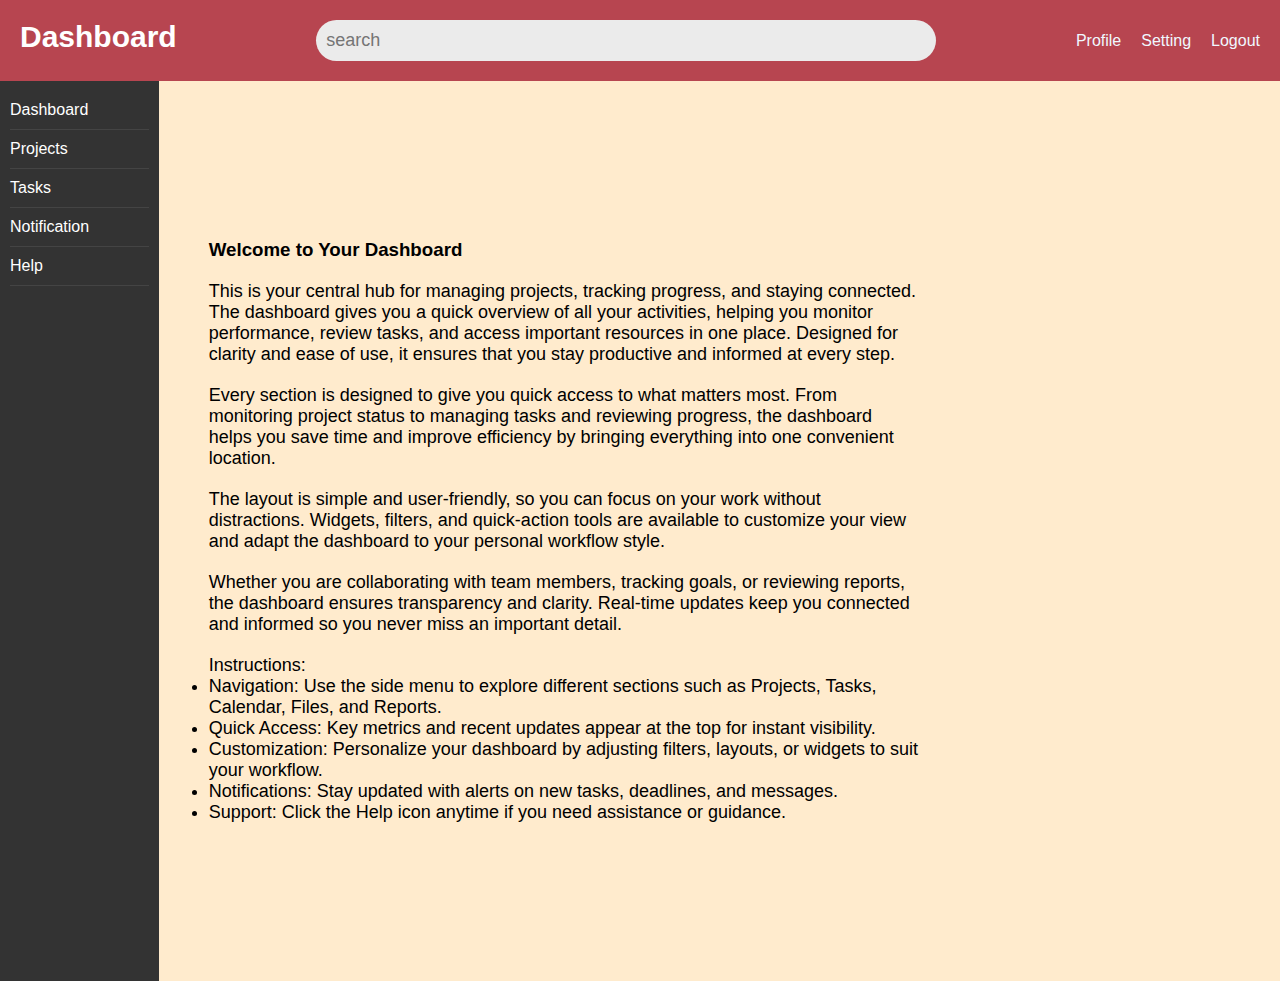
<file: index.html>
<!DOCTYPE html>
<html lang="en">

<head>
    <meta charset="UTF-8">
    <meta name="viewport" content="width=device-width, initial-scale=1.0">
    <title>Dashboard</title>
    <link rel="stylesheet" href="css/style.css">
</head>

<body>
    <header>
        <div class="navbar">

            <div class="logo">
                <h2>Dashboard</h2>
            </div>

            <div class="search">
                <input type="text" placeholder="search">
            </div>


            <div class="nav">
                <a href="#">Profile</a>
                <a href="#">Setting</a>
                <a href="#">Logout</a>
            </div>
        </div>

        </div>
    </header>


    <section>
        <div class="parent">
            <div class="sidebar">
                <div class="rows">
                <a href="#">Dashboard</a>
                <a href="#">Projects</a>
                <a href="#">Tasks </a>
                <a href="#">Notification</a>
                <a href="#">Help</a>
                </div>
            </div>


            <div class="rightside">
                <div class="column3">
                     <h3>Welcome to Your Dashboard</h3>

                    <p>
                        This is your central hub for managing projects, tracking progress, and staying connected. The
                        dashboard gives you a quick overview of all your activities, helping you monitor performance,
                        review tasks, and access important resources in one place. Designed for clarity and ease of use,
                        it ensures that you stay productive and informed at every step.
                    </p>

                    <p>
                        Every section is designed to give you quick access to what matters most. From monitoring project
                        status to managing tasks and reviewing progress, the dashboard helps you save time and improve
                        efficiency by bringing everything into one convenient location.
                    </p>

                    <p>
                        The layout is simple and user-friendly, so you can focus on your work without distractions.
                        Widgets, filters, and quick-action tools are available to customize your view and adapt the
                        dashboard to your personal workflow style.
                    </p>

                    <p>
                        Whether you are collaborating with team members, tracking goals, or reviewing reports, the
                        dashboard ensures transparency and clarity. Real-time updates keep you connected and informed so
                        you never miss an important detail.
                    </p>
                    <div>
                    <p>Instructions:
                        </p>
                    <ul>
                        <li>
                            Navigation: Use the side menu to explore different sections such as Projects, Tasks,
                            Calendar, Files, and Reports.
                        </li>
                        <li>
                            Quick Access: Key metrics and recent updates appear at the top for instant visibility.
                        </li>
                        <li>
                            Customization: Personalize your dashboard by adjusting filters, layouts, or widgets to suit
                            your workflow.
                        </li>
                        <li>
                            Notifications: Stay updated with alerts on new tasks, deadlines, and messages.
                        </li>
                        <li>
                            Support: Click the Help icon anytime if you need assistance or guidance.
                        </li>
                    </ul>
                    </div>
                </div>



            </div>

    </section>


</body>

</html>
</file>
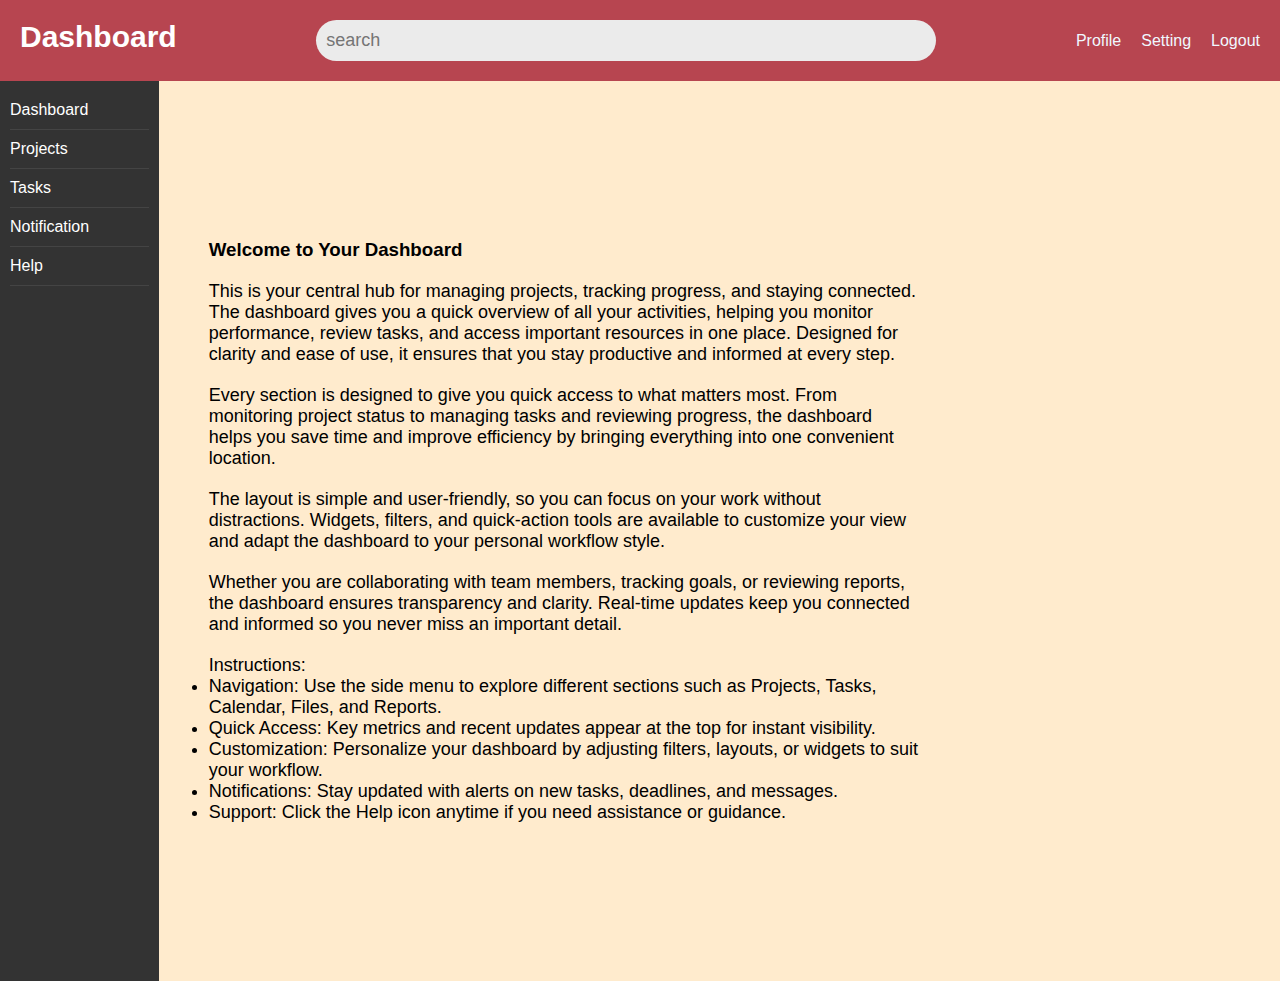
<file: dashboard.html>
<!DOCTYPE html>
<html lang="en">

<head>
    <meta charset="UTF-8">
    <meta name="viewport" content="width=device-width, initial-scale=1.0">
    <title>Dashboard</title>
    <link rel="stylesheet" href="css/style.css">
</head>

<body>
    <header>
        <div class="navbar">

            <div class="logo">
                <h2>Dashboard</h2>
            </div>

            <div class="search">
                <input type="text" placeholder="search">
            </div>


            <div class="nav">
                <a href="#">Profile</a>
                <a href="#">Setting</a>
                <a href="#">Logout</a>
            </div>
        </div>

        </div>
    </header>


    <section>
        <div class="parent">
            <div class="sidebar">
                <div class="rows">
                <a href="#">Dashboard</a>
                <a href="#">Projects</a>
                <a href="#">Tasks </a>
                <a href="#">Notification</a>
                <a href="#">Help</a>
                </div>
            </div>


            <div class="rightside">
                <div class="column3">
                     <h3>Welcome to Your Dashboard</h3>

                    <p>
                        This is your central hub for managing projects, tracking progress, and staying connected. The
                        dashboard gives you a quick overview of all your activities, helping you monitor performance,
                        review tasks, and access important resources in one place. Designed for clarity and ease of use,
                        it ensures that you stay productive and informed at every step.
                    </p>

                    <p>
                        Every section is designed to give you quick access to what matters most. From monitoring project
                        status to managing tasks and reviewing progress, the dashboard helps you save time and improve
                        efficiency by bringing everything into one convenient location.
                    </p>

                    <p>
                        The layout is simple and user-friendly, so you can focus on your work without distractions.
                        Widgets, filters, and quick-action tools are available to customize your view and adapt the
                        dashboard to your personal workflow style.
                    </p>

                    <p>
                        Whether you are collaborating with team members, tracking goals, or reviewing reports, the
                        dashboard ensures transparency and clarity. Real-time updates keep you connected and informed so
                        you never miss an important detail.
                    </p>
                    <div>
                    <p>Instructions:
                        </p>
                    <ul>
                        <li>
                            Navigation: Use the side menu to explore different sections such as Projects, Tasks,
                            Calendar, Files, and Reports.
                        </li>
                        <li>
                            Quick Access: Key metrics and recent updates appear at the top for instant visibility.
                        </li>
                        <li>
                            Customization: Personalize your dashboard by adjusting filters, layouts, or widgets to suit
                            your workflow.
                        </li>
                        <li>
                            Notifications: Stay updated with alerts on new tasks, deadlines, and messages.
                        </li>
                        <li>
                            Support: Click the Help icon anytime if you need assistance or guidance.
                        </li>
                    </ul>
                    </div>
                </div>



            </div>

    </section>


</body>

</html>
</file>
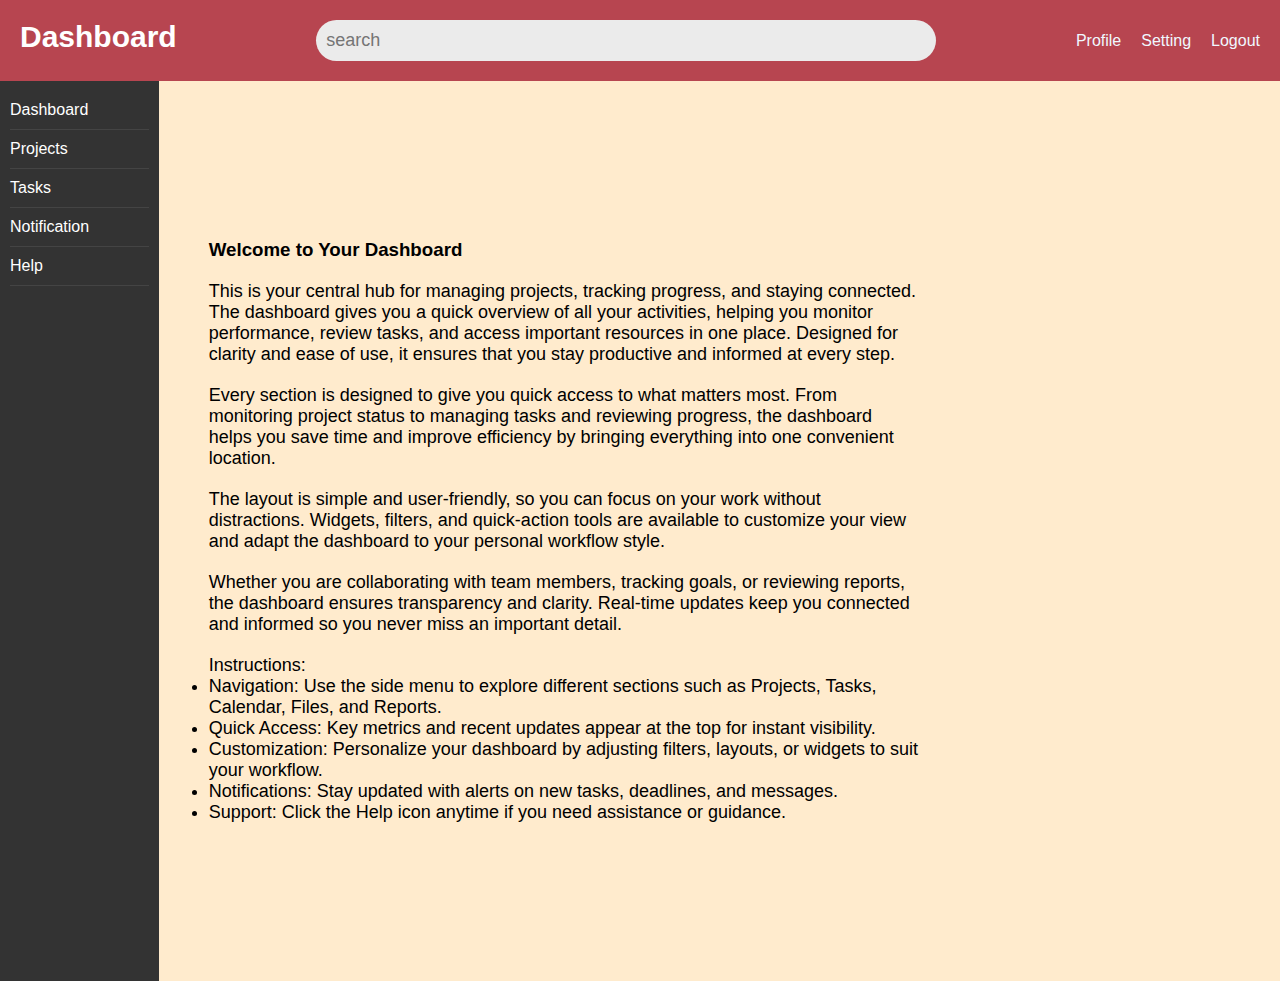
<file: dashboardad.html>
<!DOCTYPE html>
<html lang="en">

<head>
    <meta charset="UTF-8">
    <meta name="viewport" content="width=device-width, initial-scale=1.0">
    <title>Dashboard</title>
    <link rel="stylesheet" href="css/style.css">
</head>

<body>
    <header>
        <div class="navbar">

            <div class="logo">
                <h2>Dashboard</h2>
            </div>

            <div class="search">
                <input type="text" placeholder="search">
            </div>


            <div class="nav">
                <a href="#">Profile</a>
                <a href="#">Setting</a>
                <a href="#">Logout</a>
            </div>
        </div>

        </div>
    </header>


    <section>
        <div class="parent">
            <div class="sidebar">
                <div class="rows">
                <a href="#">Dashboard</a>
                <a href="#">Projects</a>
                <a href="#">Tasks </a>
                <a href="#">Notification</a>
                <a href="#">Help</a>
                </div>
            </div>


            <!--   <div class="rightside1">
                <div class="column1">
                    <h3>Activity</h3>
                    <img src="img/graph.webp" alt="">
                </div>
              
                 <div class="column1">
                    <h3>Activity</h3>
                    <img src="img/graph.webp" alt="">
                </div>
                

            </div> -->

            <div class="rightside">
                <div class="column3">
                    <h3>Welcome to Your Dashboard</h3>

                    <p>
                        This is your central hub for managing projects, tracking progress, and staying connected. The
                        dashboard gives you a quick overview of all your activities, helping you monitor performance,
                        review tasks, and access important resources in one place. Designed for clarity and ease of use,
                        it ensures that you stay productive and informed at every step.
                    </p>

                    <p>
                        Every section is designed to give you quick access to what matters most. From monitoring project
                        status to managing tasks and reviewing progress, the dashboard helps you save time and improve
                        efficiency by bringing everything into one convenient location.
                    </p>

                    <p>
                        The layout is simple and user-friendly, so you can focus on your work without distractions.
                        Widgets, filters, and quick-action tools are available to customize your view and adapt the
                        dashboard to your personal workflow style.
                    </p>

                    <p>
                        Whether you are collaborating with team members, tracking goals, or reviewing reports, the
                        dashboard ensures transparency and clarity. Real-time updates keep you connected and informed so
                        you never miss an important detail.
                    </p>
                    <div>
                    <p>Instructions:
                        </p>
                    <ul>
                        <li>
                            Navigation: Use the side menu to explore different sections such as Projects, Tasks,
                            Calendar, Files, and Reports.
                        </li>
                        <li>
                            Quick Access: Key metrics and recent updates appear at the top for instant visibility.
                        </li>
                        <li>
                            Customization: Personalize your dashboard by adjusting filters, layouts, or widgets to suit
                            your workflow.
                        </li>
                        <li>
                            Notifications: Stay updated with alerts on new tasks, deadlines, and messages.
                        </li>
                        <li>
                            Support: Click the Help icon anytime if you need assistance or guidance.
                        </li>
                    </ul>
                    </div>
                </div>



            </div>

    </section>


</body>

</html>
</file>
<file: css/style.css>
* {
    margin: 0;
    padding: 0;
    box-sizing: border-box;
}

.navbar {
    display: flex;
    justify-content: space-between;
    padding: 20px;
    background-color: rgb(183 69 80);
}

.logo {
    display: flex;
    font-size: 20px;
    color: white;
    font-family: Arial, sans-serif;
}

.nav {
    display: flex;
    justify-content: space-between;
    align-items: center;
    gap: 20px;
}

img {
    display: flex;
    justify-content: space-around;
    width: 5%;

}

.nav a {
    display: flex;
    text-decoration: none;
    color: aliceblue;
    font-family: Arial, sans-serif;
}

.nav h1 {
    display: flex;
    font-size: 20px;
    color: #fff;
}

.nav h1,
h2,
h3,
h4,
h5,
h6 {
    display: flex;
    font-family: Arial, sans-serif;
}

.parent {
    display: grid;
    grid-template-columns: 0.5fr 3.5fr;
    background-color: blanchedalmond;
    align-items: center;
    justify-content: center;
    gap: 10px;
    font-family: Arial, sans-serif;
}

.child {
    max-width: 300px;
    padding: 30px;
    background-color: rgb(200, 70, 135);
    margin: auto;
    font-family: Arial, sans-serif;
}



.user {
    display: flex;
    grid-template-columns: auto;
    align-items: center;
    gap: 10px;
}

.search {
    display: flex;
    justify-content: center;
    align-items: center;
    width: 50%;
}

.search input {
    width: 100%;
    font-size: 18px;
    padding: 10px;
    border: none;
    border-radius: 25px;
    color: #868686;
    background-color: #ebebeb;
}

.signin {
    width: 100%;
    position: relative;
    align-items: right;
    flex-direction: column;
    display: flex;
    gap: 10px;
}

.signin img {
    width: 5%;
    align-items: center;
    flex-direction: column;
    display: flex;
}

.signin a,p {
    font-size: 14px;
    font-family: Arial, sans-serif;
    align-items: center;
}

.sidebar {
    display: grid;
    background-color: #333;
    padding: 10px;
    height: 100vh;
}
.sidebar a {
    display: grid;
    color: white;
    text-decoration: none;
    padding: 10px 0;
    border-bottom: 1px solid #444;
}
.rightside {
    display: grid;
    width: 100%;
    padding: 20px;
    justify-content: space-between;
    gap: 30px;
    position: relative;
}
.rightside img {
    width: 80%;
    height: auto;
    border-radius: 10px;
}
.column1 {
    display: grid;
    width: 50%;
    flex-direction: column;
    gap: 20px;
    padding: 20px;
    border-radius: 20px;
    border: 2px dotted #868686;
}

.column2 {
    display: grid;
    width: 50%;
    flex-direction: column;
    gap: 20px;
    padding: 20px;
    border-radius: 20px;
    border: 2px dotted #868686;

}

.column3 {
    display: grid;
    width: 70%;
    flex-direction: column;
    gap: 20px;
    padding: 20px;
    box-sizing: border-box;
    
}
.column3 p,ul,li {
    font-size: 18px;
    font-family: Arial, sans-serif;
}
</file>
